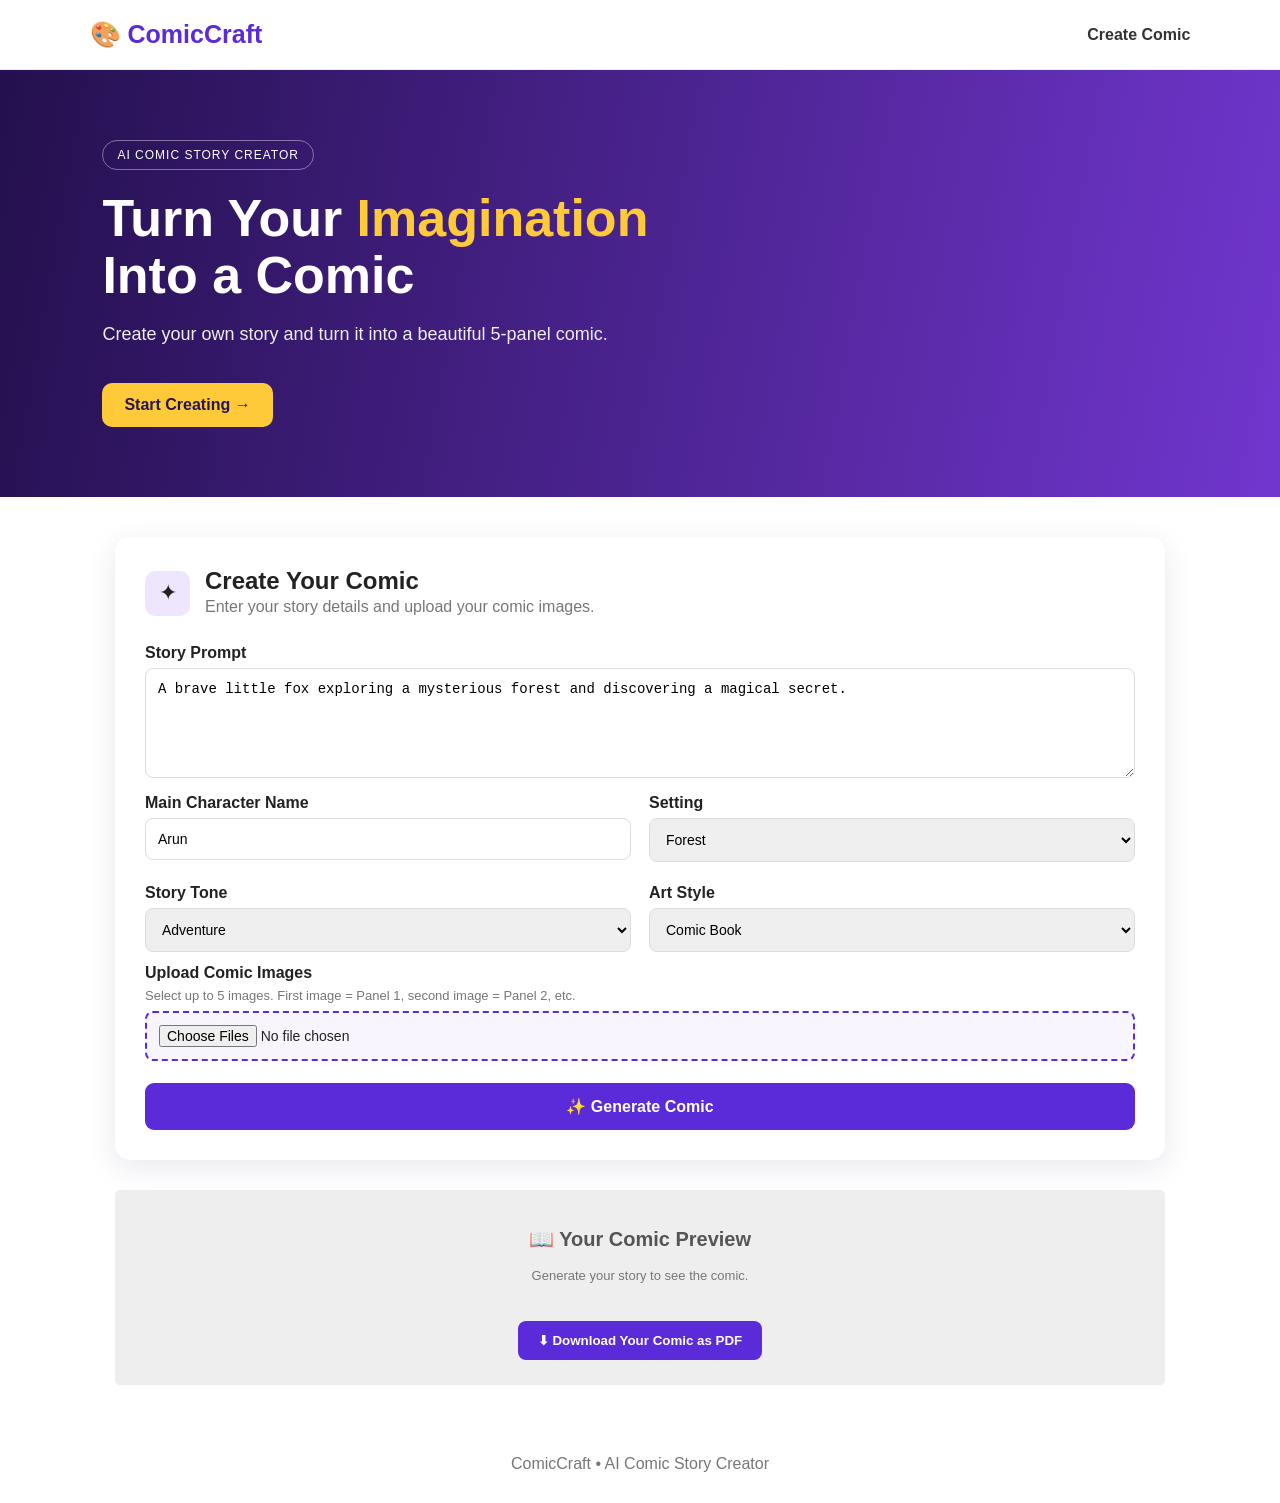
<file: index.html>
<!DOCTYPE html>
<html lang="en">

<head>
    <meta charset="UTF-8">
    <meta name="viewport" content="width=device-width, initial-scale=1.0">

    <title>ComicCraft - AI Comic Story Creator</title>

    <link rel="stylesheet" href="style.css">
</head>

<body>

    <!-- NAVBAR -->
    <header class="navbar">

        <div class="logo">
            🎨 ComicCraft
        </div>

        <a href="#creator">
            Create Comic
        </a>

    </header>


    <!-- HERO -->
    <section class="hero">

        <div class="hero-content">

            <span class="tag">
                AI COMIC STORY CREATOR
            </span>

            <h1>
                Turn Your <span>Imagination</span>
                <br>
                Into a Comic
            </h1>

            <p>
                Create your own story and turn it into
                a beautiful 5-panel comic.
            </p>

            <a href="#creator" class="start-btn">
                Start Creating →
            </a>

        </div>

    </section>


    <!-- MAIN -->
    <main>

        <!-- CREATOR -->
        <section class="creator" id="creator">

            <div class="heading">

                <div class="icon">
                    ✦
                </div>

                <div>
                    <h2>Create Your Comic</h2>

                    <p>
                        Enter your story details and upload your comic images.
                    </p>
                </div>

            </div>


            <form id="comicForm">

                <!-- STORY -->
                <label>
                    Story Prompt
                </label>

                <textarea
                    id="story"
                    required
                    placeholder="Example: A brave fox exploring a mysterious forest..."
                >A brave little fox exploring a mysterious forest and discovering a magical secret.</textarea>


                <!-- FORM GRID -->
                <div class="form-grid">

                    <div>

                        <label>
                            Main Character Name
                        </label>

                        <input
                            type="text"
                            id="character"
                            value="Arun"
                            required
                        >

                    </div>


                    <div>

                        <label>
                            Setting
                        </label>

                        <select id="setting">

                            <option>Forest</option>
                            <option>School</option>
                            <option>Space</option>
                            <option>City</option>
                            <option>Village</option>

                        </select>

                    </div>


                    <div>

                        <label>
                            Story Tone
                        </label>

                        <select id="tone">

                            <option>Adventure</option>
                            <option>Funny</option>
                            <option>Dramatic</option>
                            <option>Light-hearted</option>

                        </select>

                    </div>


                    <div>

                        <label>
                            Art Style
                        </label>

                        <select id="artStyle">

                            <option>Comic Book</option>
                            <option>Anime</option>
                            <option>Cartoon</option>
                            <option>Realistic</option>

                        </select>

                    </div>

                </div>


                <!-- IMAGE UPLOAD -->
                <label>
                    Upload Comic Images
                </label>

                <p class="upload-help">
                    Select up to 5 images. First image = Panel 1,
                    second image = Panel 2, etc.
                </p>

                <input
                    type="file"
                    id="panelImages"
                    accept="image/*"
                    multiple
                >


                <!-- BUTTON -->
                <button
                    type="submit"
                    class="generate-btn"
                >
                    ✨ Generate Comic
                </button>

            </form>

        </section>


        <!-- RESULT -->
        <section
            class="result"
            id="result"
        >

            <h2 class="preview-title">
                📖 Your Comic Preview
            </h2>

            <p
                id="resultInfo"
                class="result-info"
            >
                Generate your story to see the comic.
            </p>


            <!-- COMIC PANELS -->
            <div
                id="comicGrid"
                class="comic-grid"
            >
            </div>


            <!-- DOWNLOAD -->
            <button
                class="download-btn"
                onclick="downloadComic()"
            >
                ⬇ Download Your Comic as PDF
            </button>

        </section>

    </main>


    <!-- FOOTER -->
    <footer>

        ComicCraft • AI Comic Story Creator

    </footer>


    <script src="script.js"></script>

</body>

</html>
</file>
<file: style.css>
* {
    box-sizing: border-box;
}


body {
    margin: 0;

    font-family: Arial, sans-serif;

    background: #ffffff;

    color: #222;
}


/* =========================
   NAVBAR
========================= */

.navbar {
    height: 70px;

    padding: 0 7%;

    display: flex;

    align-items: center;

    justify-content: space-between;

    background: white;

    border-bottom: 1px solid #eeeeee;
}


.logo {
    font-size: 25px;

    font-weight: bold;

    color: #5b2bd9;
}


.navbar a {
    text-decoration: none;

    color: #333;

    font-weight: bold;
}


/* =========================
   HERO
========================= */

.hero {
    min-height: 400px;

    padding: 70px 8%;

    display: flex;

    align-items: center;

    color: white;

    background:
        linear-gradient(
            100deg,
            #24104e,
            #7136cf
        );
}


.hero-content {
    max-width: 700px;
}


.tag {
    display: inline-block;

    padding: 7px 14px;

    border: 1px solid #ffffff66;

    border-radius: 20px;

    font-size: 12px;

    letter-spacing: 1px;
}


.hero h1 {
    font-size: 52px;

    line-height: 1.1;

    margin: 20px 0;
}


.hero h1 span {
    color: #ffca3a;
}


.hero p {
    font-size: 18px;

    color: #eeeeee;
}


.start-btn {
    display: inline-block;

    margin-top: 20px;

    padding: 13px 22px;

    background: #ffca3a;

    color: #281650;

    text-decoration: none;

    border-radius: 10px;

    font-weight: bold;
}


/* =========================
   MAIN
========================= */

main {
    width: 94%;

    max-width: 1050px;

    margin: 40px auto;
}


/* =========================
   CREATOR
========================= */

.creator {
    background: white;

    padding: 30px;

    border-radius: 15px;

    box-shadow:
        0 8px 30px rgba(37, 22, 83, 0.1);

    margin-bottom: 30px;
}


.heading {
    display: flex;

    gap: 15px;

    align-items: center;

    margin-bottom: 25px;
}


.icon {
    width: 45px;

    height: 45px;

    display: flex;

    align-items: center;

    justify-content: center;

    background: #eee6ff;

    border-radius: 10px;

    font-size: 22px;
}


.heading h2 {
    margin: 0;
}


.heading p {
    margin: 3px 0;

    color: #777;
}


/* =========================
   FORM
========================= */

label {
    display: block;

    margin: 12px 0 6px;

    font-weight: bold;
}


textarea,
input,
select {
    width: 100%;

    padding: 12px;

    border: 1px solid #dddddd;

    border-radius: 8px;

    font-size: 14px;
}


textarea {
    height: 110px;

    resize: vertical;
}


.form-grid {
    display: grid;

    grid-template-columns: 1fr 1fr;

    gap: 10px 18px;
}


/* =========================
   IMAGE UPLOAD
========================= */

.upload-help {
    margin: 5px 0 8px;

    font-size: 13px;

    color: #777;
}


#panelImages {
    padding: 12px;

    border: 2px dashed #5b2bd9;

    background: #f8f5ff;

    cursor: pointer;
}


/* =========================
   GENERATE BUTTON
========================= */

.generate-btn {
    width: 100%;

    margin-top: 22px;

    padding: 14px;

    border: none;

    border-radius: 9px;

    background: #5b2bd9;

    color: white;

    font-size: 16px;

    font-weight: bold;

    cursor: pointer;
}


.generate-btn:hover {
    background: #431db0;
}


/* =========================
   RESULT
========================= */

.result {
    background: #eeeeee;

    padding: 20px;

    border-radius: 5px;
}


.preview-title {
    text-align: center;

    color: #555;

    font-size: 20px;
}


.result-info {
    text-align: center;

    color: #777;

    font-size: 13px;
}


/* =========================
   COMIC GRID
========================= */

.comic-grid {
    display: grid;

    grid-template-columns: 1fr 1fr;

    gap: 15px;
}


/* =========================
   COMIC PANEL
========================= */

.comic-panel {
    background: white;

    padding: 12px;

    border-radius: 7px;

    box-shadow:
        0 1px 6px rgba(0, 0, 0, 0.15);
}


.comic-panel h3 {
    font-size: 14px;

    margin: 0 0 10px;
}


.comic-panel img {
    width: 100%;

    height: 280px;

    object-fit: cover;

    display: block;

    border-radius: 5px;

    margin-bottom: 10px;
}


.no-image {
    width: 100%;

    height: 280px;

    display: flex;

    align-items: center;

    justify-content: center;

    background: #eeeeee;

    color: #777;

    border-radius: 5px;

    margin-bottom: 10px;

    font-size: 15px;
}


.comic-panel p {
    font-size: 11px;

    line-height: 1.5;

    color: #555;

    margin: 6px 0;
}


.comic-panel .scene {
    font-style: italic;

    color: #777;
}


.comic-panel b {
    color: #333;
}


/* =========================
   DOWNLOAD
========================= */

.download-btn {
    display: block;

    margin: 25px auto 5px;

    padding: 12px 20px;

    border: none;

    border-radius: 8px;

    background: #5b2bd9;

    color: white;

    font-weight: bold;

    cursor: pointer;
}


/* =========================
   FOOTER
========================= */

footer {
    text-align: center;

    padding: 30px;

    color: #777;
}


/* =========================
   MOBILE
========================= */

@media (max-width: 700px) {

    .hero h1 {
        font-size: 38px;
    }


    .form-grid {
        grid-template-columns: 1fr;
    }


    .comic-grid {
        grid-template-columns: 1fr;
    }


    .creator {
        padding: 20px;
    }

}


/* =========================
   PRINT
========================= */

@media print {

    .navbar,
    .hero,
    .creator,
    footer,
    .download-btn {
        display: none;
    }


    main {
        width: 100%;

        margin: 0;
    }


    .result {
        box-shadow: none;
    }


    .comic-panel {
        break-inside: avoid;
    }

}
</file>
